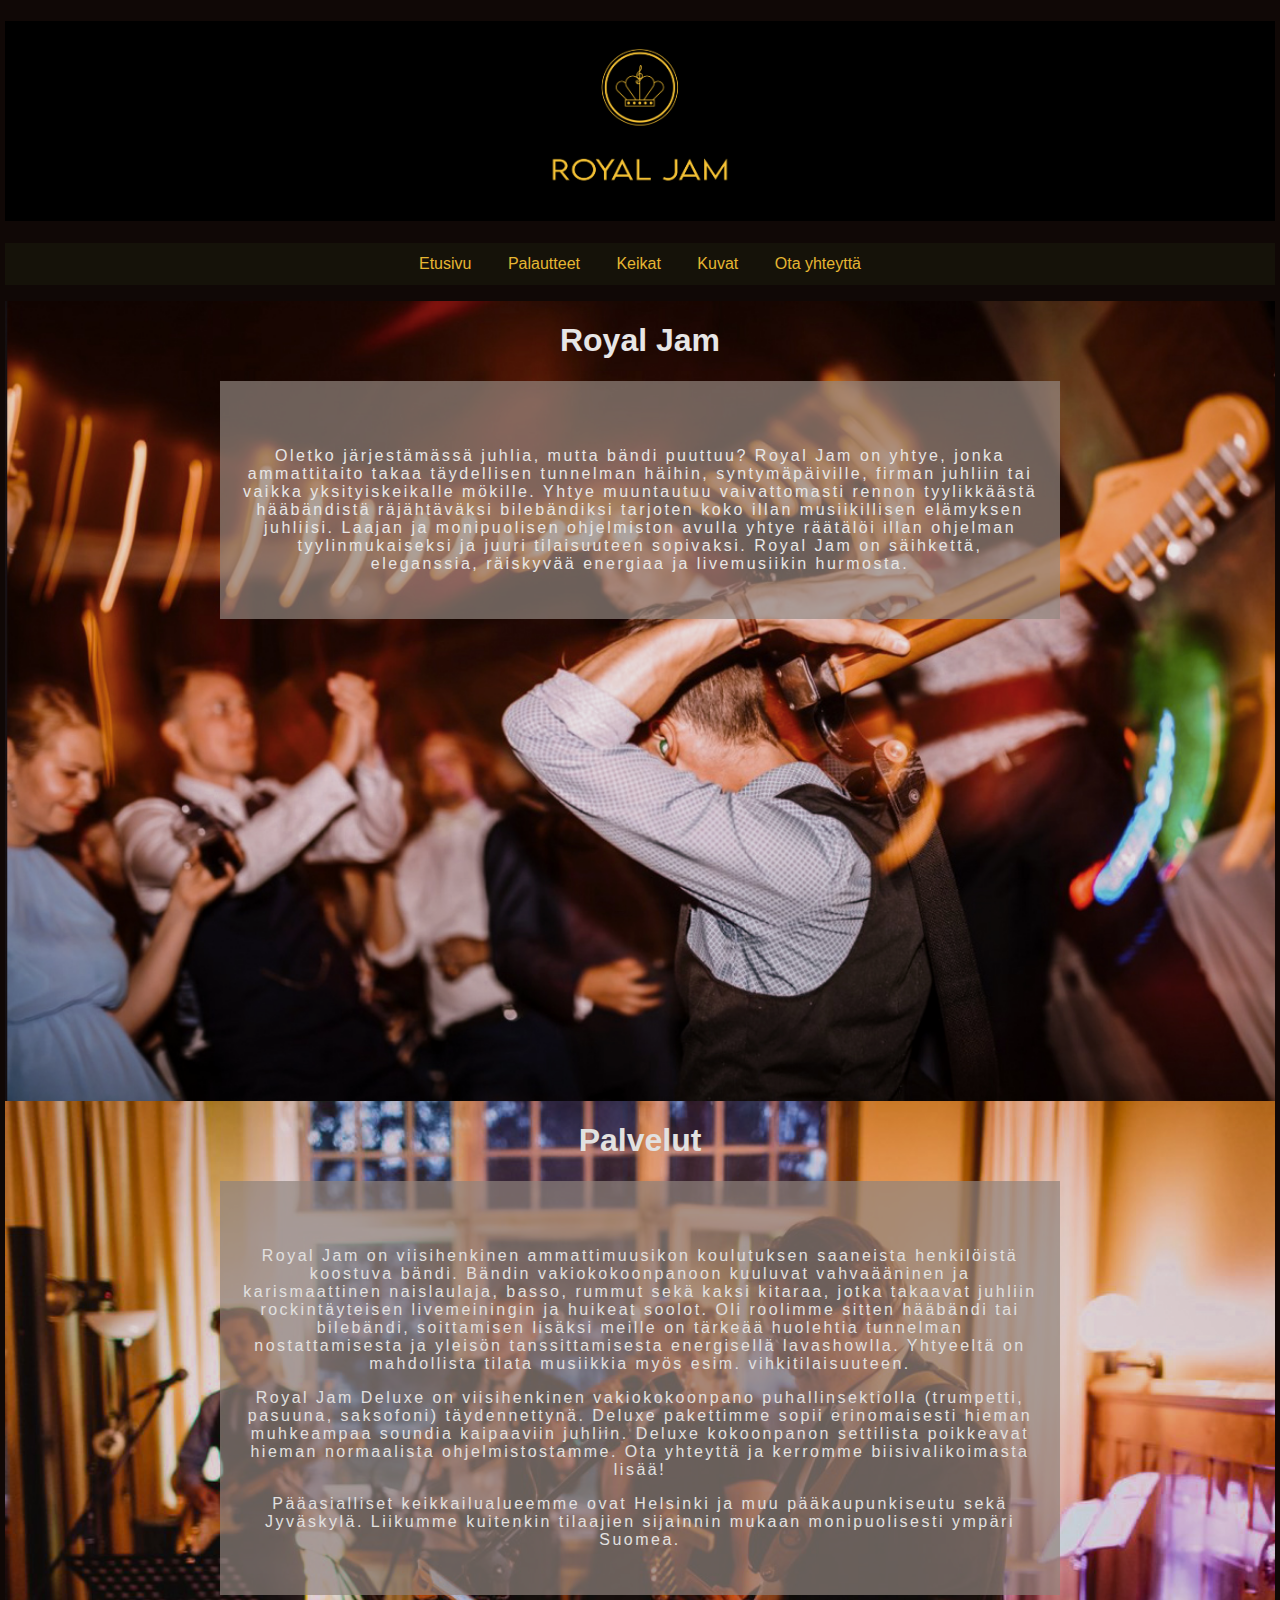
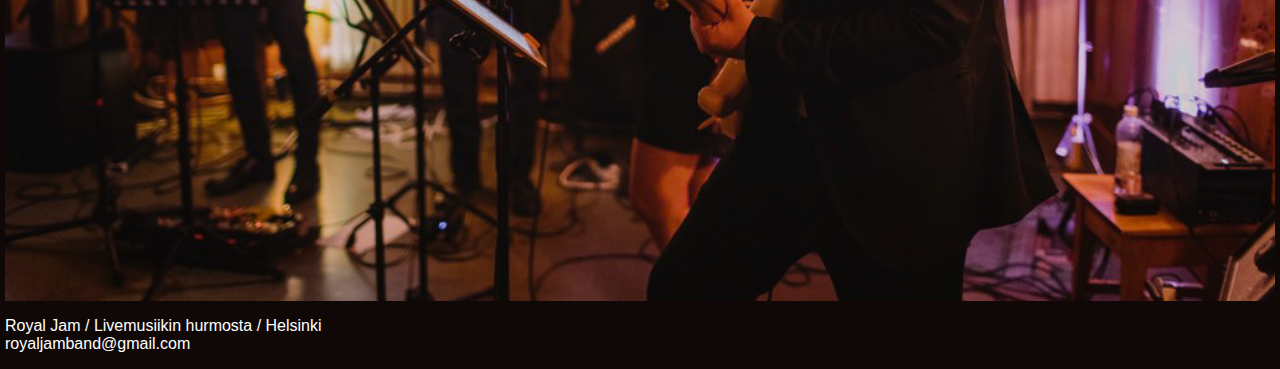
<file: omaSivu/index.html>
<!DOCTYPE html>
<html lang="fi">
<head>
    <meta charset="UTF-8">
    <meta http-equiv="X-UA-Compatible" content="IE=edge">
    <meta name="viewport" content="width=device-width, initial-scale=1.0">
    <title>Royal Jam / Livemusiikin hurmosta</title>

    <link rel="stylesheet" href="styles.css" type="text/css">
</head>

<body>
    
 <!--Logo+Nimi headeriin-->
<header>
    <div class="header">
        <h1><img src="RoyalJamLogoTeksti.jpg" alt="logo"></h1>
    </div>
</header>    

    <div id="navbar">
        <nav id="topnav">
            <ul>
                <li><a href="#">Etusivu</a></li> 
                <li><a href="palautteet.html">Palautteet</a></li>
                <li><a href="keikat.html">Keikat</a></li>
                <li><a href="kuvat.html">Kuvat</a></li>
                <li><a href="contact.html">Ota yhteyttä</a></li>
            </ul>
        </nav>
    </div>
 
    
    <div class="etusivu" id="section1">
        <h1>Royal Jam</h1>
            <div class="transbox">
                <p>Oletko järjestämässä juhlia, mutta bändi puuttuu? Royal Jam on yhtye, jonka ammattitaito takaa täydellisen tunnelman häihin, syntymäpäiville, firman juhliin tai vaikka yksityiskeikalle mökille. Yhtye muuntautuu vaivattomasti rennon tyylikkäästä hääbändistä räjähtäväksi bilebändiksi tarjoten koko illan musiikillisen elämyksen juhliisi. Laajan ja monipuolisen ohjelmiston avulla yhtye räätälöi illan ohjelman tyylinmukaiseksi ja juuri tilaisuuteen sopivaksi. Royal Jam on säihkettä, eleganssia, räiskyvää energiaa ja livemusiikin hurmosta.</p>
            </div>
            
    </div>

    <div class="palvelut" id="section2">
        <h1>Palvelut</h1>
            <div class="transbox">
                <p>Royal Jam on viisihenkinen ammattimuusikon koulutuksen saaneista henkilöistä koostuva bändi. Bändin vakiokokoonpanoon kuuluvat vahvaääninen ja karismaattinen naislaulaja, basso, rummut sekä kaksi kitaraa, jotka takaavat juhliin rockintäyteisen livemeiningin ja huikeat soolot. Oli roolimme sitten hääbändi tai bilebändi, soittamisen lisäksi meille on tärkeää huolehtia tunnelman nostattamisesta ja yleisön tanssittamisesta energisellä lavashowlla. Yhtyeeltä on mahdollista tilata musiikkia myös esim. vihkitilaisuuteen.</p>

                <p>Royal Jam Deluxe on viisihenkinen vakiokokoonpano puhallinsektiolla (trumpetti, pasuuna, saksofoni) täydennettynä. Deluxe pakettimme sopii erinomaisesti hieman muhkeampaa soundia kaipaaviin juhliin. Deluxe kokoonpanon settilista poikkeavat hieman normaalista ohjelmistostamme. Ota yhteyttä ja kerromme biisivalikoimasta lisää!</p>

                <p>Pääasialliset keikkailualueemme ovat Helsinki ja muu pääkaupunkiseutu sekä Jyväskylä. Liikumme kuitenkin tilaajien sijainnin mukaan monipuolisesti ympäri Suomea.</p>
            </div>
    </div>

  
 <footer> <p> Royal Jam / Livemusiikin hurmosta / Helsinki <br>royaljamband@gmail.com</p></footer>
</body>
</html>
</file>
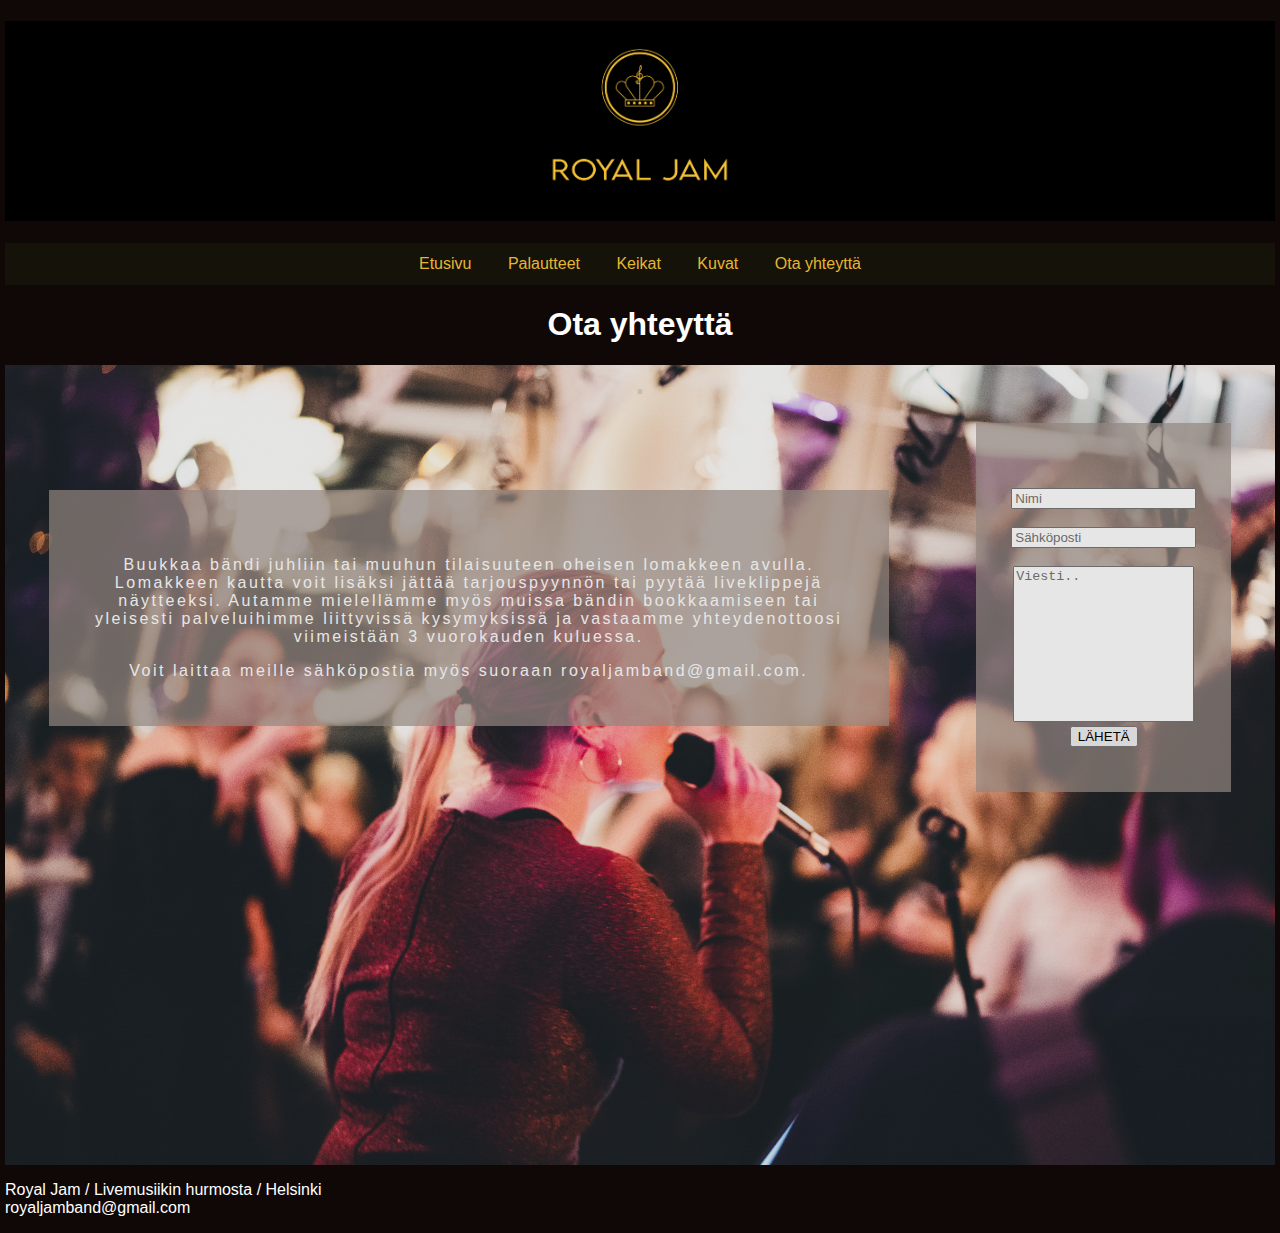
<file: omaSivu/contact.html>
<!DOCTYPE html>
<html lang="fi">
<head>
    <meta charset="UTF-8">
    <meta http-equiv="X-UA-Compatible" content="IE=edge">
    <meta name="viewport" content="width=device-width, initial-scale=1.0">
    <title>Royal Jam / Livemusiikin hurmosta</title>

    <link rel="stylesheet" href="styles.css" type="text/css">
</head>

<body>

 <!--Logo+Nimi headeriin-->
<header>
    <div class="header">
        <h1><img src="RoyalJamLogoTeksti.jpg" alt="logo"></h1>
    </div>
</header>    

<div id="navbar">
    <nav id="topnav">
        <ul>
            <li><a href="index.html">Etusivu</a></li> 
            <li><a href="palautteet.html">Palautteet</a></li>
            <li><a href="keikat.html">Keikat</a></li>
            <li><a href="kuvat.html">Kuvat</a></li>
            <li><a href="#">Ota yhteyttä</a></li>
        </ul>
    </nav>
</div>

<h1 id="contactHeader">Ota yhteyttä</h1>

<div class="contact">
    <h1>.</h1>
    <div class="flex_container">
        <div class="transbox">
            <div class="flex_item" id="vasen">
                <p>Buukkaa bändi juhliin tai muuhun tilaisuuteen oheisen lomakkeen avulla. Lomakkeen kautta voit lisäksi jättää tarjouspyynnön tai pyytää liveklippejä näytteeksi. Autamme mielellämme myös muissa bändin bookkaamiseen tai yleisesti palveluihimme liittyvissä kysymyksissä ja vastaamme yhteydenottoosi viimeistään 3 vuorokauden kuluessa.</p>

                <p>Voit laittaa meille sähköpostia myös suoraan royaljamband@gmail.com.</p>
            </div>
        </div>
        <div class="transbox">
            <div class="flex_item" id="oikea">

                <form action="https://formsubmit.co/luotomatias@gmail.com" method="POST">
                    <input type="text" name="name" placeholder="Nimi" required>
                    <br><br>
                    <input type="email" name="email" placeholder="Sähköposti" required>
                    <br><br>
                    <textarea name="subject" placeholder="Viesti.." style="height:150px" required></textarea>
                    <br>
                    <button type="submit">LÄHETÄ</button>
               </form>
                
            </div>
        </div>
    </div>

  

</div>


<footer> <p> Royal Jam / Livemusiikin hurmosta / Helsinki <br>royaljamband@gmail.com</p></footer>
</body>
</html>
</file>
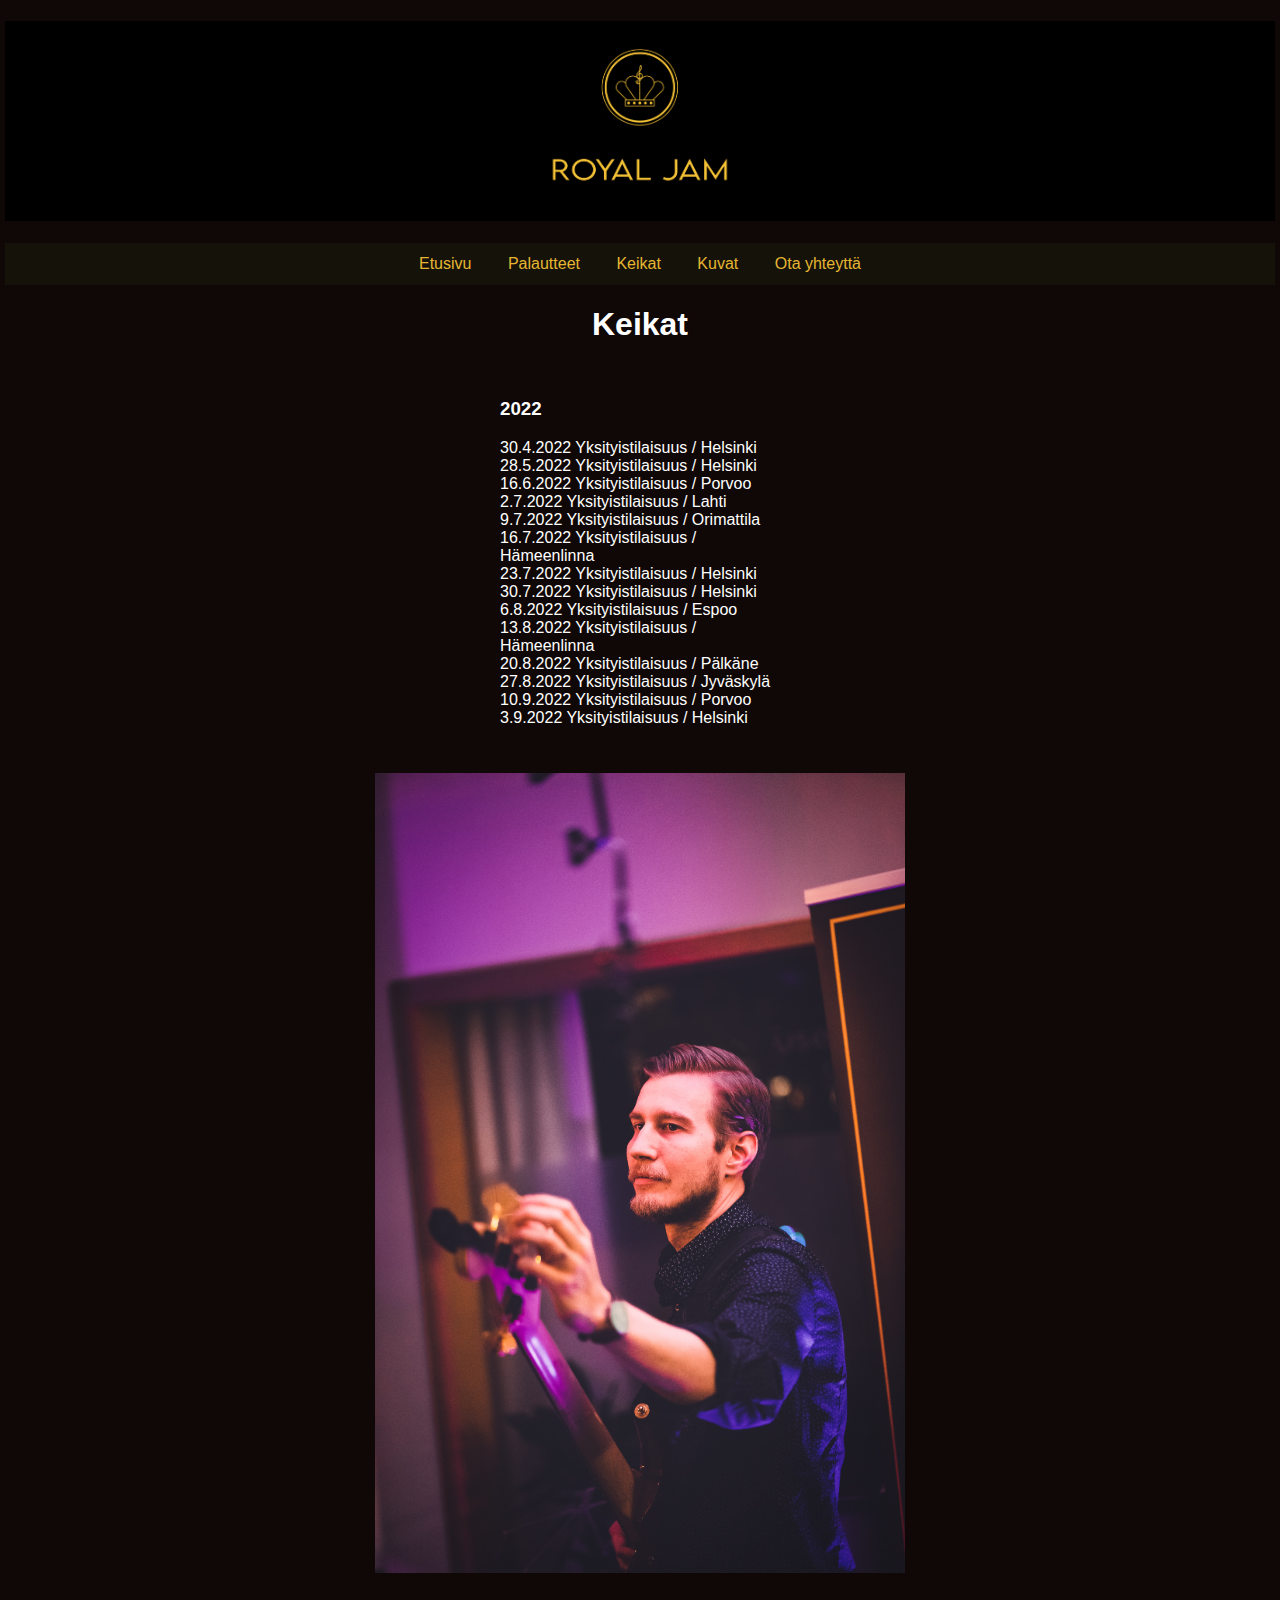
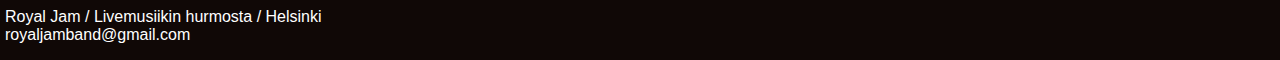
<file: omaSivu/keikat.html>
<!DOCTYPE html>
<html lang="fi">
<head>
    <meta charset="UTF-8">
    <meta http-equiv="X-UA-Compatible" content="IE=edge">
    <meta name="viewport" content="width=device-width, initial-scale=1.0">
    <title>Royal Jam / Livemusiikin hurmosta</title>

    <link rel="stylesheet" href="styles.css" type="text/css">
</head>

<body>

 <!--Logo+Nimi headeriin-->
<header>
    <div class="header">
        <h1><img src="RoyalJamLogoTeksti.jpg" alt="logo"></h1>
    </div>
</header>    

<div id="navbar">
    <nav id="topnav">
        <ul>
            <li><a href="index.html">Etusivu</a></li> 
            <li><a href="palautteet.html">Palautteet</a></li>
            <li><a href="#">Keikat</a></li>
            <li><a href="kuvat.html">Kuvat</a></li>
            <li><a href="contact.html">Ota yhteyttä</a></li>
        </ul>
    </nav>
</div>

    <div class="keikat">
        <h1 id="keikatHeader">Keikat</h1>
        <div class="flex_container">
            <div class="flex_item">
                <h3>2022</h3>
                <p>30.4.2022 Yksityistilaisuus / Helsinki <br>28.5.2022 Yksityistilaisuus / Helsinki <br>16.6.2022 Yksityistilaisuus / Porvoo <br>2.7.2022 Yksityistilaisuus / Lahti <br>9.7.2022 Yksityistilaisuus / Orimattila <br>16.7.2022 Yksityistilaisuus / Hämeenlinna <br>23.7.2022 Yksityistilaisuus / Helsinki <br>30.7.2022 Yksityistilaisuus / Helsinki <br>6.8.2022 Yksityistilaisuus / Espoo <br>13.8.2022 Yksityistilaisuus / Hämeenlinna <br>20.8.2022 Yksityistilaisuus / Pälkäne <br>27.8.2022 Yksityistilaisuus / Jyväskylä <br>10.9.2022 Yksityistilaisuus / Porvoo <br>3.9.2022 Yksityistilaisuus / Helsinki <br></p>
            </div>

            <div class="flex_item">
                <img src="A-221.jpg" alt="bassman">
            </div>
        </div>
    </div>


    <footer> <p> Royal Jam / Livemusiikin hurmosta / Helsinki <br>royaljamband@gmail.com</p></footer>
</body>
</html>
</file>
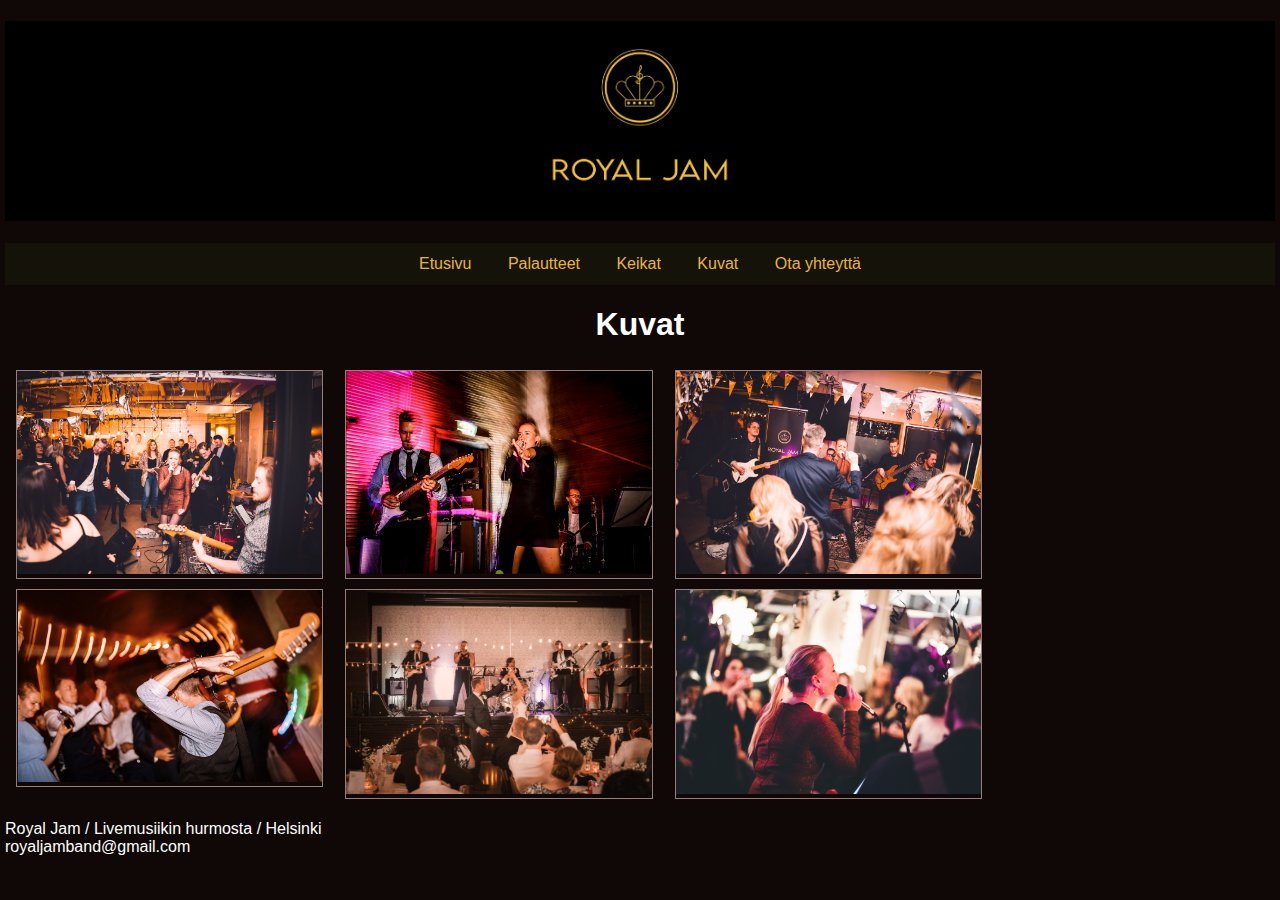
<file: omaSivu/kuvat.html>
<!DOCTYPE html>
<html lang="fi">
<head>
    <meta charset="UTF-8">
    <meta http-equiv="X-UA-Compatible" content="IE=edge">
    <meta name="viewport" content="width=device-width, initial-scale=1.0">
    <title>Royal Jam / Livemusiikin hurmosta</title>

    <link rel="stylesheet" href="styles.css" type="text/css">
</head>

<body>

    
 <!--Logo+Nimi headeriin-->
<header>
    <div class="header">
        <h1><img src="RoyalJamLogoTeksti.jpg" alt="logo"></h1>
    </div>
</header>    

<div id="navbar">
    <nav id="topnav">
        <ul>
            <li><a href="index.html">Etusivu</a></li>
            <li><a href="palautteet.html">Palautteet</a></li> 
            <li><a href="keikat.html">Keikat</a></li>
            <li><a href="#">Kuvat</a></li>
            <li><a href="contact.html">Ota yhteyttä</a></li>
        </ul>
    </nav>
</div>

<h1 id="kuvatHeader">Kuvat</h1>
<div class="responsive">
    <div class="kuvat">
        <a target="_blank" href="BandGallery1.jpg">
            <img src="BandGallery1.jpg" alt="BandPhoto" width="600" height="400">
        </a>  
    </div>
</div>

<div class="responsive">
    <div class="kuvat">
        <a target="_blank" href="BandGallery2.jpg">
            <img src="BandGallery2.jpg" alt="BandPhoto" width="600" height="400">
        </a>  
    </div>
</div>

<div class="responsive">
    <div class="kuvat">
        <a target="_blank" href="RoyalJamBand.jpg">
            <img src="RoyalJamBand.jpg" alt="BandPhoto" width="600" height="400">
        </a>  
    </div>
</div>

<div class="responsive">
    <div class="kuvat">
        <a target="_blank" href="RoyalJamKitara.jpg">
            <img src="RoyalJamKitara.jpg" alt="BandPhoto" width="600" height="400">
        </a>  
    </div>
</div>

<div class="responsive">
    <div class="kuvat">
        <a target="_blank" href="RoyalJamLava.jpg">
            <img src="RoyalJamLava.jpg" alt="BandPhoto" width="600" height="400">
        </a>  
    </div>
</div>

<div class="responsive">
    <div class="kuvat">
        <a target="_blank" href="A-225.jpg">
            <img src="A-225.jpg" alt="BandPhoto" width="600" height="400">
        </a>  
    </div>
</div>


<div class="clearfix"></div>

<footer> <p> Royal Jam / Livemusiikin hurmosta / Helsinki <br>royaljamband@gmail.com</p></footer>

</body>
</html>
</file>
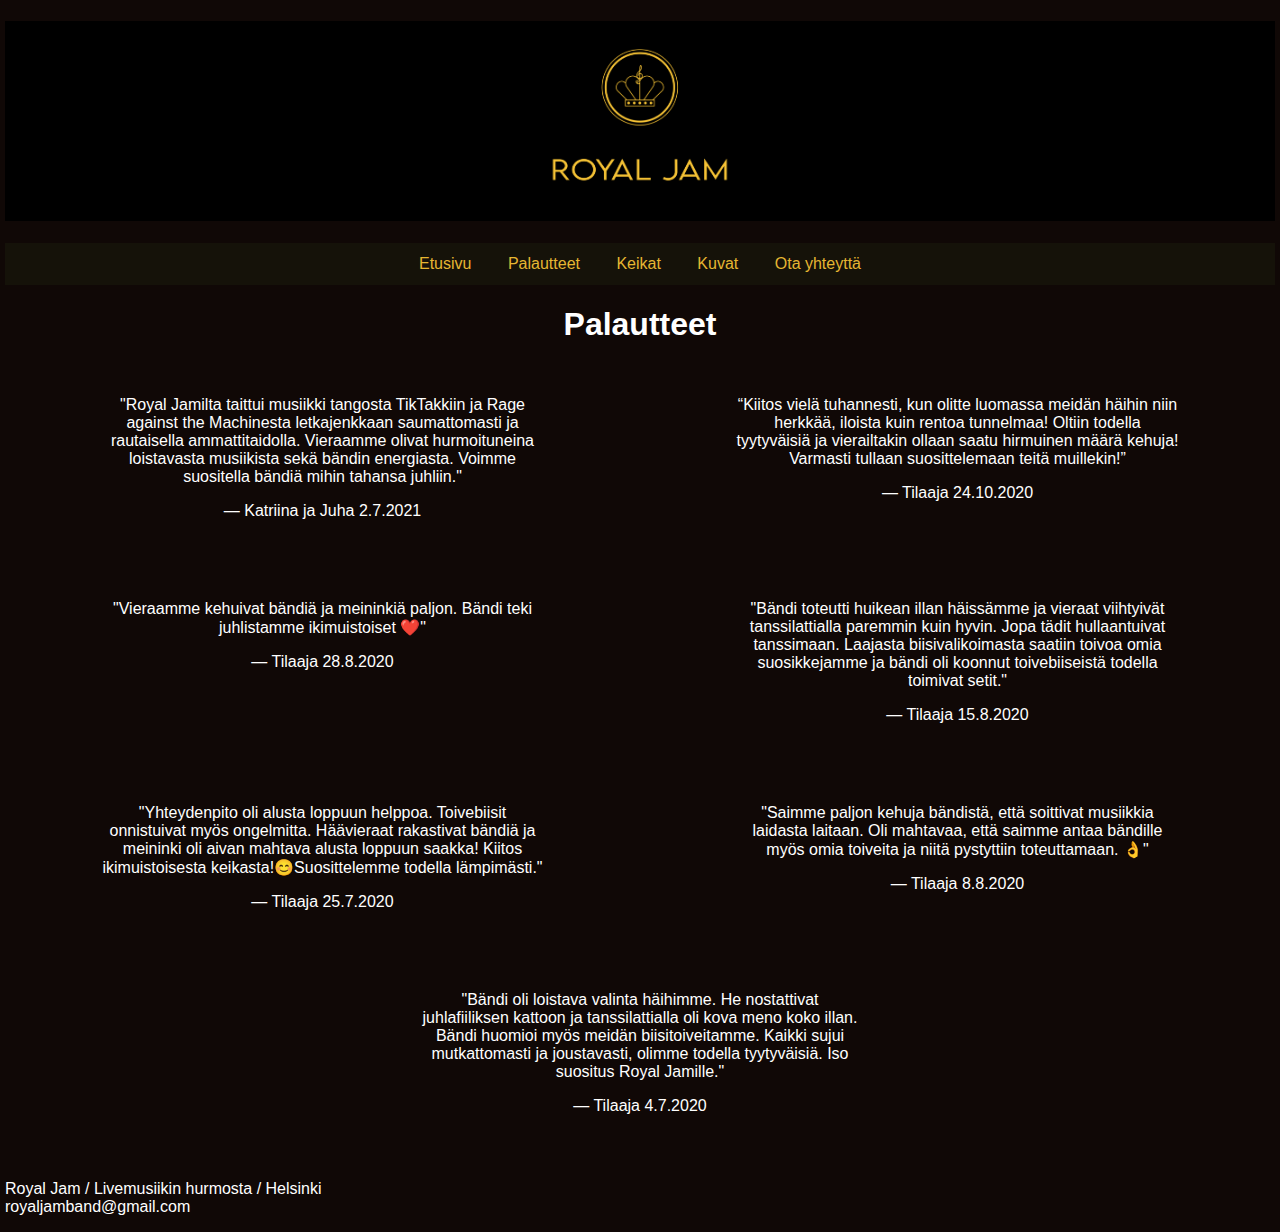
<file: omaSivu/palautteet.html>
<!DOCTYPE html>
<html lang="fi">
<head>
    <meta charset="UTF-8">
    <meta http-equiv="X-UA-Compatible" content="IE=edge">
    <meta name="viewport" content="width=device-width, initial-scale=1.0">
    <title>Royal Jam / Livemusiikin hurmosta</title>

    <link rel="stylesheet" href="styles.css" type="text/css">
</head>

<body>

 <!--Logo+Nimi headeriin-->
<header>
    <div class="header">
        <h1><img src="RoyalJamLogoTeksti.jpg" alt="logo"></h1>
    </div>
</header>    

<div id="navbar">
    <nav id="topnav">
        <ul>
            <li><a href="index.html">Etusivu</a></li> 
            <li><a href="#">Palautteet</a></li>
            <li><a href="keikat.html">Keikat</a></li>
            <li><a href="kuvat.html">Kuvat</a></li>
            <li><a href="contact.html">Ota yhteyttä</a></li>
        </ul>
    </nav>
</div>

<div class="palautteet">
    <h1>Palautteet</h1>
    <div class="flex_container" id="quotes">
        <div class="flex_item">
            
            <p id="palaute">"Royal Jamilta taittui musiikki tangosta TikTakkiin ja Rage against the Machinesta letkajenkkaan saumattomasti ja rautaisella ammattitaidolla. Vieraamme olivat hurmoituneina loistavasta musiikista sekä bändin energiasta. Voimme suositella bändiä mihin tahansa juhliin." </p>
            <p id="asiakas">  — Katriina ja Juha 2.7.2021</p> <br>
        </div>

        <div class="flex_item">
            
            <p id="palaute">“Kiitos vielä tuhannesti, kun olitte luomassa meidän häihin niin herkkää, iloista kuin rentoa tunnelmaa! Oltiin todella tyytyväisiä ja vierailtakin ollaan saatu hirmuinen määrä kehuja! Varmasti tullaan suosittelemaan teitä muillekin!”<p> 
            <p id="asiakas">  — Tilaaja 24.10.2020</p> <br>
        </div>

        <div class="flex_item">
            
            <p id="palaute">"Vieraamme kehuivat bändiä ja meininkiä paljon. Bändi teki juhlistamme ikimuistoiset ❤️"<p> 
            <p id="asiakas">  — Tilaaja 28.8.2020</p> <br>
        </div>

        <div class="flex_item">
            
            <p id="palaute">"Bändi toteutti huikean illan häissämme ja vieraat viihtyivät tanssilattialla paremmin kuin hyvin. Jopa tädit hullaantuivat tanssimaan. Laajasta biisivalikoimasta saatiin toivoa omia suosikkejamme ja bändi oli koonnut toivebiiseistä todella toimivat setit."<p> 
            <p id="asiakas">  — Tilaaja 15.8.2020</p> <br>
        </div>

        <div class="flex_item">
            
            <p id="palaute">"Yhteydenpito oli alusta loppuun helppoa. Toivebiisit onnistuivat myös ongelmitta. Häävieraat rakastivat bändiä ja meininki oli aivan mahtava alusta loppuun saakka! Kiitos ikimuistoisesta keikasta!😊Suosittelemme todella lämpimästi."<p> 
            <p id="asiakas">  — Tilaaja 25.7.2020</p> <br>
        </div>

        <div class="flex_item">
            
            <p id="palaute">"Saimme paljon kehuja bändistä, että soittivat musiikkia laidasta laitaan. Oli mahtavaa, että saimme antaa bändille myös omia toiveita ja niitä pystyttiin toteuttamaan. 👌"<p> 
            <p id="asiakas">  — Tilaaja 8.8.2020</p> <br>
        </div>

        <div class="flex_item">
            
            <p id="palaute">"Bändi oli loistava valinta häihimme. He nostattivat juhlafiiliksen kattoon ja tanssilattialla oli kova meno koko illan. Bändi huomioi myös meidän biisitoiveitamme. Kaikki sujui mutkattomasti ja joustavasti, olimme todella tyytyväisiä. Iso suositus Royal Jamille."<p> 
            <p id="asiakas">  — Tilaaja 4.7.2020</p> <br>
        </div>

    </div>
</div>


<footer> <p> Royal Jam / Livemusiikin hurmosta / Helsinki <br>royaljamband@gmail.com</p></footer>
</body>
</html>
</file>
<file: omaSivu/styles.css>
body {
    margin: 5px;
    color: white;
    background-color: #100806;
    font-family: 'Trebuchet MS', 'Lucida Sans Unicode', 'Lucida Grande', 'Lucida Sans', Arial, sans-serif;
}

header {
    background-color:#000000 ;
}

/* Logo */
div.header img {
    display: block;
    margin-left: auto;
    margin-right: auto;
    height: 200px;
    width: 200px;
}

/* Navigaatio  */
#navbar {
    position: sticky;
    top:0px;
    z-index: 3;
}

#topnav a {
    color: #e6b632;
    text-decoration: none;
    transition: 0.6s;
    overflow: hidden;
    padding: 14px 16px;
}

#topnav a:hover {
    color: whitesmoke;
}

nav ul {
    overflow: hidden;
    background-color: #151209;
    text-align: center;
    padding: 12px;
}

nav li {
    display: inline-block;   
}

.sticky {
    position: fixed;
    top: 0;
    width: 100%;
}

/* Etusivu, taustakuvat, sijoittelu */
div.etusivu {
    color: white;
    text-align: center;
    background-image: url(RoyalJamKitara.jpg);
    background-position: center;
    background-size: cover;
    display: inline-block;
    width: 100%;
    height: 800px; 
    opacity: 0.9;
}

/* Etusivun toinen kappale, taustakuva, sijoittelu */
div.palvelut {
    background-image: url(RoyalJamRivi.jpg);
    background-position: center;
    background-size: cover;
    text-align: center;
    display: inline-block;
    width: 100%;
    height: 800px;   
    opacity: 0.88;
}

/* Palaute osion sijoitus. Loppu tyylittely flex_itemeissä */
div.palautteet {
    text-align: center;
}

/* Keikat sivulla flex_itemit, lista ja kuvata keskelle.*/
div.keikat {
    max-width: 800px;
    margin: auto;
    padding: auto;
}

div.keikat .flex_item img {
    height:800px;
    width: 530px;   
}

#keikatHeader {
    text-align: center;
}

/* Kuva galleria. Reunus, koko responsive */
div.kuvat {
    margin: 5px;
    border: 1px solid #977e79;
    float: left;
}

div.kuvat img {
    width: 100%;
    height: auto;
}

div.content-wrap h1 {
    text-align: center;
}

#kuvatHeader {
    text-align: center;
}

div.contact {
    text-align: center;
    background-image: url(A-225.jpg);
    background-position: center;
    background-size: cover;
    width: 100%;
    height: 800px;
    opacity: 0.9;
}

#contactHeader {
    text-align: center;
}

div.contact h1 {
    color:#dfd0bf;
}

/* Kontakti lomakkeen tyylittelyä */
input, textarea {
    resize: none;
}

/* Footer. Sijoitus alas */
.responsive {
    padding: 0 6px;
    float: left;
    width: 24.99999%;
  }
  
  @media only screen and (max-width: 700px) {
    .responsive {
      width: 49.99999%;
      margin: 6px 0;
    }
  }
  
  @media only screen and (max-width: 500px) {
    .responsive {
      width: 100%;
    }
  }
  
  .clearfix:after {
    content: "";
    display: table;
    clear: both;
  }

/* TESTI
/* PHONE */

@media only screen and (max-width:480px) {

    div.palvelut {
        background-image: url(RoyalJamRivi.jpg);
        background-position: center;
        background-size: cover;
        text-align: center;
        display: inline-block;
        width: 100%;
        height: 900px;   
        opacity: 0.88;
    }

    .transbox {
        background:rgba(161, 148, 141, 0.7);
        max-width: 800px;
        position: static;
        padding: 50px 20px 30px 20px;
        margin: auto;
    }

    .transbox p {
        color: white;
        text-align: center;
        letter-spacing: 2.5px;
    }
}

/* TABLET */

@media only screen and (min-width:481px) {

    .transbox {
        background:rgba(161, 148, 141, 0.7);
        max-width: 800px;
        position: static;
        padding: 50px 20px 30px 20px;
        margin: auto;
    }

    .transbox p {
        color: white;
        text-align: center;
        letter-spacing: 2.5px;
    }
}

/* LAPTOP */

@media only screen and (min-width:1025px) {
    .transbox {
        background:rgba(161, 148, 141, 0.7);
        max-width: 800px;
        position: static;
        padding: 50px 20px 30px 20px;
        margin: auto;
    }

    .transbox p {
        color: white;
        text-align: center;
        letter-spacing: 2.5px;
    }
}

/* Eri sivujen flex_itemien käsittely */
.flex_container {
    display: flex;
    flex-wrap: wrap;
    justify-content: space-around;
}

.flex_item {
     flex:0 0 35%;
     margin:15px;
}
</file>
